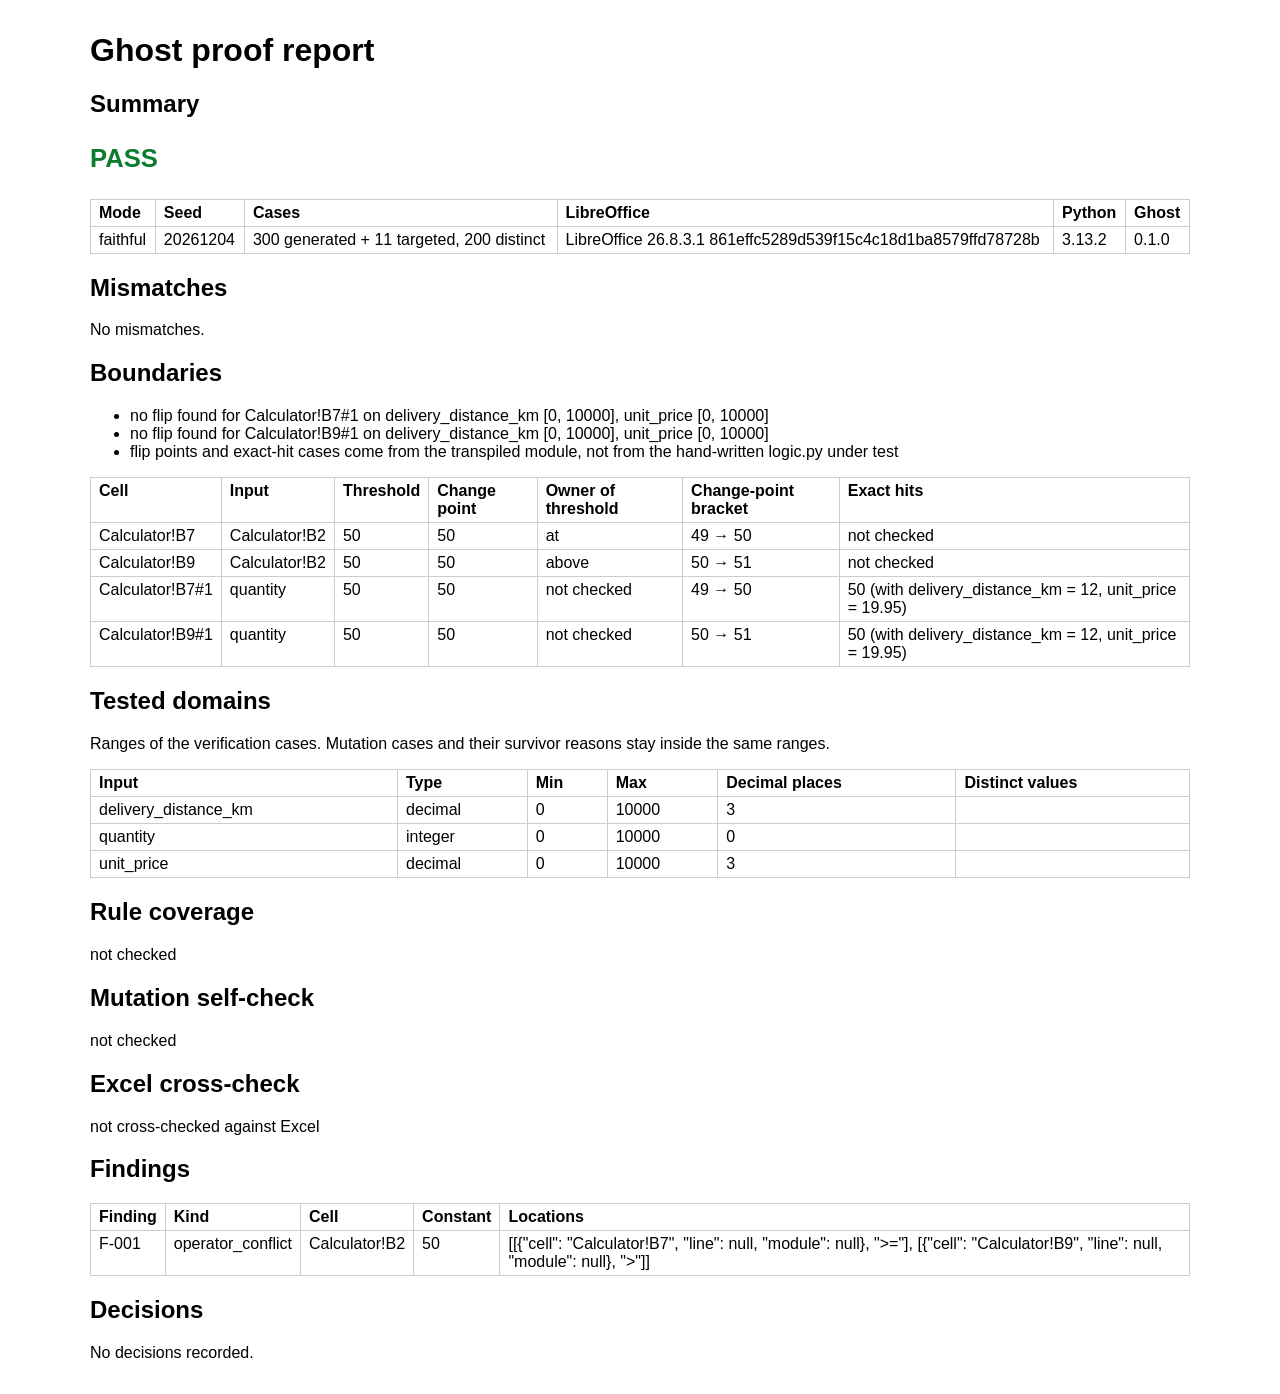
<file: .kiro/specs/haunted-delivery-migration/proof-report.html>
<!DOCTYPE html>
<html lang="en"><head><meta charset="utf-8"><title>Ghost proof report</title><style>body{font-family:sans-serif;max-width:1100px;margin:2em auto;padding:0 1em}table{border-collapse:collapse;width:100%;margin:.5em 0}th,td{border:1px solid #ccc;padding:4px 8px;text-align:left;vertical-align:top}.verdict{font-size:1.6em;font-weight:bold}.pass{color:#0a7d2c}.fail{color:#b00020}</style></head><body><h1>Ghost proof report</h1><section><h2>Summary</h2><p class="verdict pass">PASS</p><table><thead><tr><th>Mode</th><th>Seed</th><th>Cases</th><th>LibreOffice</th><th>Python</th><th>Ghost</th></tr></thead><tbody><tr><td>faithful</td><td>20261204</td><td>300 generated + 11 targeted, 200 distinct</td><td>LibreOffice 26.8.3.1 861effc5289d539f15c4c18d1ba8579ffd78728b</td><td>3.13.2</td><td>0.1.0</td></tr></tbody></table></section><section><h2>Mismatches</h2><p>No mismatches.</p></section><section><h2>Boundaries</h2><ul><li>no flip found for Calculator!B7#1 on delivery_distance_km [0, 10000], unit_price [0, 10000]</li><li>no flip found for Calculator!B9#1 on delivery_distance_km [0, 10000], unit_price [0, 10000]</li><li>flip points and exact-hit cases come from the transpiled module, not from the hand-written logic.py under test</li></ul><table><thead><tr><th>Cell</th><th>Input</th><th>Threshold</th><th>Change point</th><th>Owner of threshold</th><th>Change-point bracket</th><th>Exact hits</th></tr></thead><tbody><tr><td>Calculator!B7</td><td>Calculator!B2</td><td>50</td><td>50</td><td>at</td><td>49 → 50</td><td>not checked</td></tr><tr><td>Calculator!B9</td><td>Calculator!B2</td><td>50</td><td>50</td><td>above</td><td>50 → 51</td><td>not checked</td></tr><tr><td>Calculator!B7#1</td><td>quantity</td><td>50</td><td>50</td><td>not checked</td><td>49 → 50</td><td>50 (with delivery_distance_km = 12, unit_price = 19.95)</td></tr><tr><td>Calculator!B9#1</td><td>quantity</td><td>50</td><td>50</td><td>not checked</td><td>50 → 51</td><td>50 (with delivery_distance_km = 12, unit_price = 19.95)</td></tr></tbody></table></section><section><h2>Tested domains</h2><p>Ranges of the verification cases. Mutation cases and their survivor reasons stay inside the same ranges.</p><table><thead><tr><th>Input</th><th>Type</th><th>Min</th><th>Max</th><th>Decimal places</th><th>Distinct values</th></tr></thead><tbody><tr><td>delivery_distance_km</td><td>decimal</td><td>0</td><td>10000</td><td>3</td><td></td></tr><tr><td>quantity</td><td>integer</td><td>0</td><td>10000</td><td>0</td><td></td></tr><tr><td>unit_price</td><td>decimal</td><td>0</td><td>10000</td><td>3</td><td></td></tr></tbody></table></section><section><h2>Rule coverage</h2><p>not checked</p></section><section><h2>Mutation self-check</h2><p>not checked</p></section><section><h2>Excel cross-check</h2><p>not cross-checked against Excel</p></section><section><h2>Findings</h2><table><thead><tr><th>Finding</th><th>Kind</th><th>Cell</th><th>Constant</th><th>Locations</th></tr></thead><tbody><tr><td>F-001</td><td>operator_conflict</td><td>Calculator!B2</td><td>50</td><td>[[{&quot;cell&quot;: &quot;Calculator!B7&quot;, &quot;line&quot;: null, &quot;module&quot;: null}, &quot;&gt;=&quot;], [{&quot;cell&quot;: &quot;Calculator!B9&quot;, &quot;line&quot;: null, &quot;module&quot;: null}, &quot;&gt;&quot;]]</td></tr></tbody></table></section><section><h2>Decisions</h2><p>No decisions recorded.</p></section></body></html>
</file>
